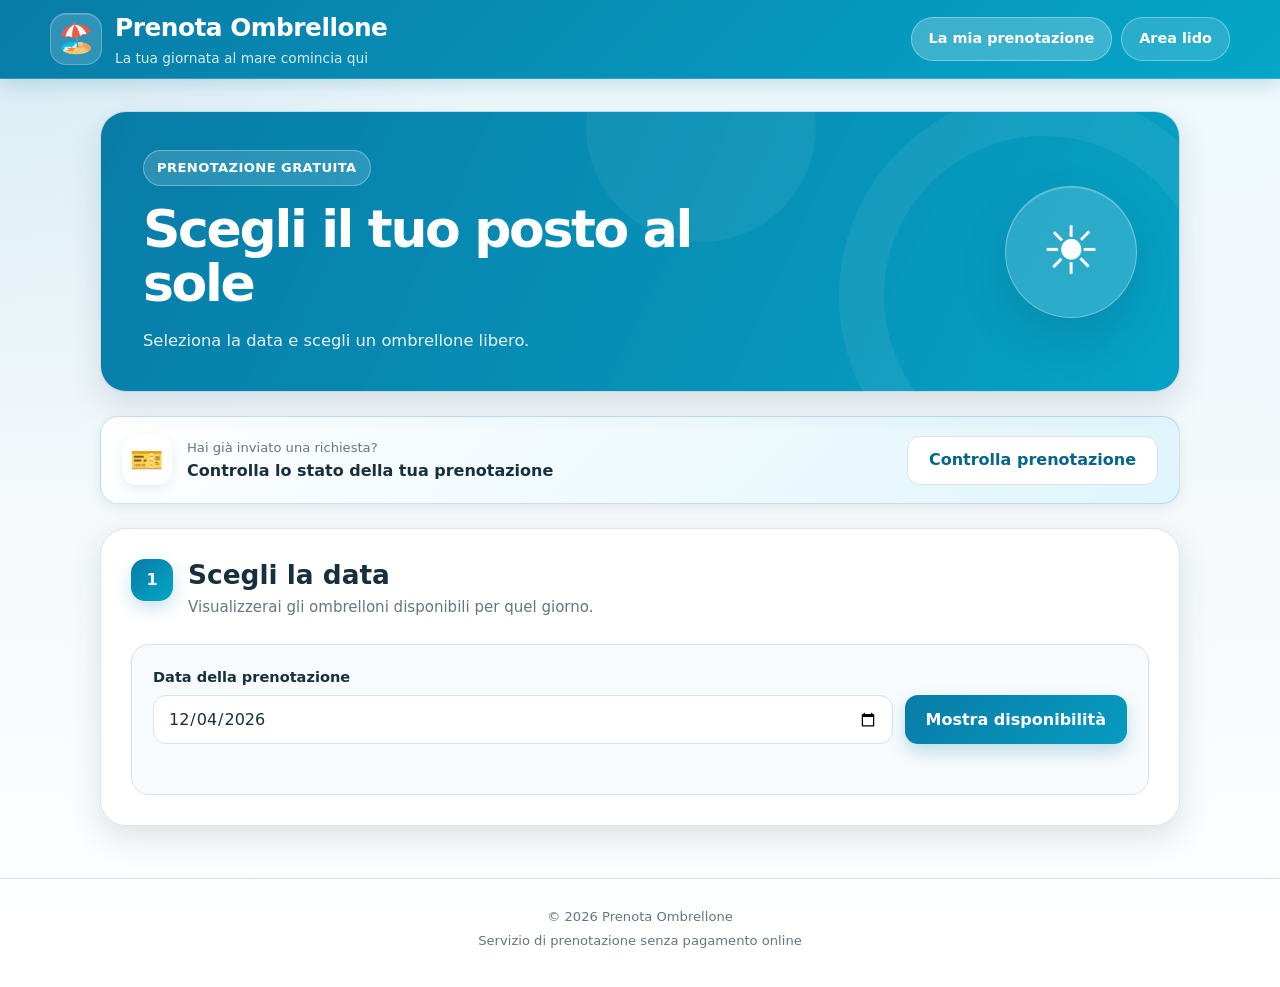
<file: index.html>
<!DOCTYPE html>
<html lang="it">
<head>
  <meta charset="UTF-8">
  <meta name="viewport" content="width=device-width, initial-scale=1, viewport-fit=cover">
  <meta name="description" content="Prenota il tuo ombrellone al lido in modo semplice e veloce.">
  <meta name="theme-color" content="#087ca7">
  <title>Prenota Ombrellone</title>
  <link rel="stylesheet" href="style.css">
  <link rel="manifest" href="manifest.json">
  <link rel="icon" href="icons/icon-192.png">
  <link rel="apple-touch-icon" href="icons/icon-192.png">
</head>
<body>
  <div id="loadingOverlay" class="loading-overlay hidden" aria-live="polite">
    <div class="loading-box">
      <div class="spinner"></div>
      <p id="loadingText">Caricamento...</p>
    </div>
  </div>

  <header class="main-header">
    <div class="header-content">
      <div class="logo-area">
        <div class="logo-icon" aria-hidden="true">🏖️</div>
        <div>
          <h1 id="brandName">Prenota Ombrellone</h1>
          <p id="brandSubtitle">La tua giornata al mare comincia qui</p>
        </div>
      </div>

      <div class="header-actions">
        <a href="mia-prenotazione.html" class="admin-link booking-link">
          <span class="desktop-label">La mia prenotazione</span>
          <span class="mobile-label">La mia</span>
        </a>
        <a href="admin.html" class="admin-link">
          <span class="desktop-label">Area lido</span>
          <span class="mobile-label">Lido</span>
        </a>
      </div>
    </div>
  </header>

  <main class="app-container">
    <section class="hero-card">
      <div class="hero-content">
        <span class="hero-label">Prenotazione gratuita</span>
        <h2>Scegli il tuo posto al sole</h2>
        <p id="heroMessage">
          Seleziona la data, scegli un ombrellone libero e invia la prenotazione.
        </p>
      </div>
      <div class="hero-image" aria-hidden="true">☀️</div>
    </section>

    <section id="publicInfoBox" class="public-info-box hidden">
      <span aria-hidden="true">ℹ️</span>
      <p id="publicInfoText"></p>
    </section>

    <section class="quick-access-card">
      <div class="quick-access-icon" aria-hidden="true">🎫</div>
      <div class="quick-access-content">
        <span>Hai già inviato una richiesta?</span>
        <strong>Controlla lo stato della tua prenotazione</strong>
      </div>
      <a href="mia-prenotazione.html" class="secondary-button">Controlla prenotazione</a>
    </section>

    <section class="content-card" aria-labelledby="titoloData">
      <div class="section-heading">
        <div class="step-number">1</div>
        <div>
          <h2 id="titoloData">Scegli la data</h2>
          <p>Visualizzerai gli ombrelloni disponibili per quel giorno.</p>
        </div>
      </div>

      <div class="date-selection">
        <label for="bookingDate">Data della prenotazione</label>
        <div class="date-row">
          <input type="date" id="bookingDate" name="bookingDate" required>
          <button type="button" id="loadAvailabilityBtn" class="primary-button">
            Mostra disponibilità
          </button>
        </div>
        <p id="dateRulesText" class="date-rules-text"></p>
        <p id="dateMessage" class="field-message" aria-live="polite"></p>
      </div>
    </section>

    <section id="umbrellaSection" class="content-card hidden" aria-labelledby="titoloOmbrelloni">
      <div class="section-heading">
        <div class="step-number">2</div>
        <div>
          <h2 id="titoloOmbrelloni">Scegli l’ombrellone</h2>
          <p>Tocca un ombrellone verde per selezionarlo.</p>
        </div>
      </div>

      <div class="legend" aria-label="Legenda stato ombrelloni">
        <div class="legend-item"><span class="legend-color available"></span><span>Libero</span></div>
        <div class="legend-item"><span class="legend-color selected"></span><span>Selezionato</span></div>
        <div class="legend-item"><span class="legend-color pending"></span><span>In attesa</span></div>
        <div class="legend-item"><span class="legend-color occupied"></span><span>Prenotato</span></div>
        <div class="legend-item"><span class="legend-color blocked"></span><span>Non disponibile</span></div>
      </div>

      <div class="sea-area"><span>🌊</span><strong>MARE</strong><span>🌊</span></div>
      <div id="umbrellaMap" class="umbrella-map" aria-live="polite"></div>

      <div id="emptyUmbrellaMessage" class="empty-message hidden">
        <div class="empty-icon">🏖️</div>
        <h3>Nessun ombrellone disponibile</h3>
        <p>Prova a selezionare un altro giorno.</p>
      </div>

      <p id="umbrellaMessage" class="field-message" aria-live="polite"></p>
    </section>

    <section id="selectionSummary" class="selection-summary hidden" aria-live="polite">
      <div>
        <span>Hai selezionato</span>
        <strong id="selectedUmbrellaText">Nessun ombrellone</strong>
      </div>
      <button type="button" id="changeUmbrellaBtn" class="secondary-button">Cambia</button>
    </section>

    <section id="bookingSection" class="content-card hidden" aria-labelledby="titoloPrenotazione">
      <div class="section-heading">
        <div class="step-number">3</div>
        <div>
          <h2 id="titoloPrenotazione">Inserisci i tuoi dati</h2>
          <p>I dati saranno usati solamente per gestire la prenotazione.</p>
        </div>
      </div>

      <form id="bookingForm" novalidate>
        <input type="hidden" id="selectedUmbrellaId">
        <input type="hidden" id="selectedUmbrellaNumber">

        <div class="form-grid">
          <div class="form-group">
            <label for="customerName">Nome e cognome <span>*</span></label>
            <input type="text" id="customerName" placeholder="Mario Rossi" autocomplete="name" maxlength="80" required>
            <small class="input-error" id="customerNameError"></small>
          </div>

          <div class="form-group">
            <label for="customerPhone">Numero di telefono <span>*</span></label>
            <input type="tel" id="customerPhone" placeholder="333 1234567" autocomplete="tel" inputmode="tel" maxlength="25" required>
            <small class="input-error" id="customerPhoneError"></small>
          </div>

          <div class="form-group">
            <label for="customerEmail">
              Email <span id="emailRequiredMark" class="hidden">*</span>
            </label>
            <input type="email" id="customerEmail" placeholder="nome@email.it" autocomplete="email" maxlength="120">
            <small class="input-help">Serve per ricevere conferme e aggiornamenti, se attivati dal lido.</small>
            <small class="input-error" id="customerEmailError"></small>
          </div>

          <div class="form-group">
            <label for="numberOfPeople">Numero di persone <span>*</span></label>
            <input type="number" id="numberOfPeople" min="1" max="6" value="2" required>
            <small class="input-error" id="numberOfPeopleError"></small>
          </div>

          <div class="form-group">
            <label for="arrivalTime">Orario indicativo di arrivo</label>
            <input type="time" id="arrivalTime">
          </div>

          <div class="form-group full-width">
            <label for="bookingNotes">Note</label>
            <textarea id="bookingNotes" rows="4" maxlength="300" placeholder="Inserisci eventuali richieste..."></textarea>
            <div class="character-counter"><span id="notesCounter">0</span>/300</div>
          </div>
        </div>

        <div class="booking-recap">
          <h3>Riepilogo</h3>
          <div class="recap-row"><span>Data</span><strong id="recapDate">—</strong></div>
          <div class="recap-row"><span>Ombrellone</span><strong id="recapUmbrella">—</strong></div>
          <div class="recap-row"><span>Pagamento online</span><strong>Non richiesto</strong></div>
        </div>

        <div class="privacy-box">
          <label class="checkbox-label">
            <input type="checkbox" id="privacyConsent" required>
            <span>Accetto che i miei dati vengano utilizzati esclusivamente per gestire questa prenotazione.</span>
          </label>
          <small class="input-error" id="privacyConsentError"></small>
        </div>

        <button type="submit" id="submitBookingBtn" class="primary-button submit-button">
          <span id="submitButtonText">Invia prenotazione</span>
        </button>

        <p id="bookingInformation" class="booking-information">
          La prenotazione non prevede alcun pagamento online.
        </p>
        <p id="bookingFormMessage" class="form-message" aria-live="polite"></p>
      </form>
    </section>
  </main>

  <div id="successModal" class="modal hidden" role="dialog" aria-modal="true" aria-labelledby="successModalTitle">
    <div class="modal-backdrop"></div>
    <div class="modal-content">
      <div class="success-icon">✓</div>
      <h2 id="successModalTitle">Prenotazione inviata</h2>
      <p id="successModalMessage">La tua richiesta è stata registrata correttamente.</p>

      <div class="success-details">
        <div><span>Codice prenotazione</span><strong id="successBookingId">—</strong></div>
        <div><span>Data</span><strong id="successBookingDate">—</strong></div>
        <div><span>Ombrellone</span><strong id="successUmbrella">—</strong></div>
        <div><span>Stato</span><strong id="successBookingStatus">In attesa</strong></div>
      </div>

      <p class="success-note">Conserva il codice della prenotazione e il numero di telefono inserito.</p>
      <div class="modal-actions">
        <a href="mia-prenotazione.html" class="secondary-button">Controlla lo stato</a>
        <button type="button" id="newBookingBtn" class="primary-button">Nuova prenotazione</button>
      </div>
    </div>
  </div>

  <div id="toast" class="toast hidden" role="status" aria-live="polite">
    <span id="toastIcon">ℹ️</span><span id="toastMessage"></span>
  </div>

  <footer class="main-footer">
    <p>© <span id="currentYear"></span> <span id="footerBrandName">Prenota Ombrellone</span></p>
    <p>Servizio di prenotazione senza pagamento online</p>
  </footer>

  <script src="app.js"></script>
  <script>
    document.getElementById("currentYear").textContent = new Date().getFullYear();
    if ("serviceWorker" in navigator) {
      window.addEventListener("load", function () {
        navigator.serviceWorker.register("sw.js").catch(console.warn);
      });
    }
  </script>
</body>
</html>
</file>
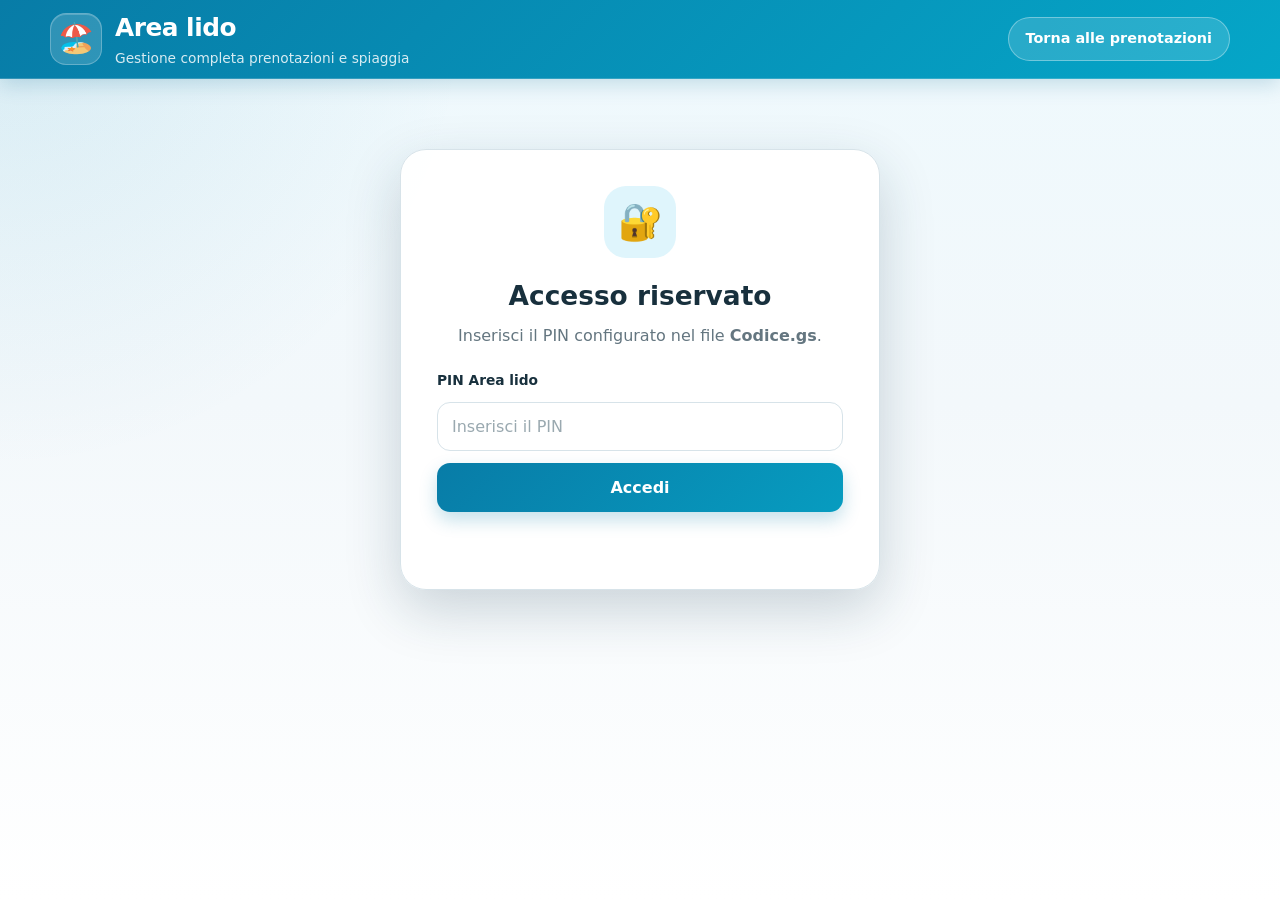
<file: admin.html>
<!DOCTYPE html>
<html lang="it">
<head>
  <meta charset="UTF-8">
  <meta name="viewport" content="width=device-width, initial-scale=1, viewport-fit=cover">
  <meta name="theme-color" content="#087ca7">
  <title>Area lido | Prenota Ombrellone</title>
  <link rel="stylesheet" href="style.css">
  <link rel="stylesheet" href="admin.css">
</head>
<body class="admin-page">
  <div id="loadingOverlay" class="loading-overlay hidden" aria-live="polite">
    <div class="loading-box"><div class="spinner"></div><p id="loadingText">Caricamento...</p></div>
  </div>

  <header class="main-header">
    <div class="header-content">
      <div class="logo-area">
        <div class="logo-icon">🏖️</div>
        <div><h1 id="adminBrandName">Area lido</h1><p>Gestione completa prenotazioni e spiaggia</p></div>
      </div>
      <a href="index.html" class="admin-link">Torna alle prenotazioni</a>
    </div>
  </header>

  <main class="admin-container">
    <section id="adminLoginSection" class="admin-login-card">
      <div class="admin-login-icon">🔐</div>
      <h2>Accesso riservato</h2>
      <p>Inserisci il PIN configurato nel file <strong>Codice.gs</strong>.</p>
      <form id="adminLoginForm" class="admin-login-form">
        <label for="adminPin">PIN Area lido</label>
        <input type="password" id="adminPin" inputmode="numeric" maxlength="12" placeholder="Inserisci il PIN" required>
        <button type="submit" class="primary-button">Accedi</button>
        <p id="loginMessage" class="form-message" aria-live="polite"></p>
      </form>
    </section>

    <section id="adminDashboard" class="hidden">
      <div class="admin-toolbar">
        <div class="admin-toolbar-group">
          <label for="adminDate">Data da gestire</label>
          <input type="date" id="adminDate">
        </div>
        <div class="admin-toolbar-group admin-search-group">
          <label for="adminSearch">Cerca prenotazione</label>
          <input type="search" id="adminSearch" placeholder="Nome, telefono, email, ombrellone...">
        </div>
        <button type="button" id="refreshAdminBtn" class="primary-button">Aggiorna</button>
        <button type="button" id="logoutAdminBtn" class="secondary-button">Esci</button>
      </div>

      <nav class="admin-tabs" aria-label="Sezioni Area lido">
        <button type="button" class="admin-tab active" data-tab="panoramica">
          📅 Panoramica
          <span id="pendingBadge" class="tab-badge hidden">0</span>
        </button>
        <button type="button" class="admin-tab" data-tab="prenotazioni">📋 Giorno selezionato</button>
        <button type="button" class="admin-tab" data-tab="ombrelloni">🏖️ Ombrelloni</button>
        <button type="button" class="admin-tab" data-tab="impostazioni">⚙️ Impostazioni</button>
      </nav>

      <section id="tab-panoramica" class="tab-panel active">
        <section class="admin-stats overview-stats">
          <article class="stat-card stat-total">
            <span>In arrivo</span>
            <strong id="overviewTotal">0</strong>
          </article>

          <article class="stat-card stat-pending">
            <span>Da confermare</span>
            <strong id="overviewPending">0</strong>
          </article>

          <article class="stat-card stat-confirmed">
            <span>Confermate</span>
            <strong id="overviewConfirmed">0</strong>
          </article>

          <article class="stat-card overview-days-stat">
            <span>Giornate occupate</span>
            <strong id="overviewDays">0</strong>
          </article>
        </section>

        <section class="admin-panel">
          <div class="admin-panel-heading">
            <div>
              <span class="admin-panel-kicker">Agenda futura</span>
              <h2>Prossime prenotazioni</h2>
              <p id="overviewPeriodText" class="overview-period-text"></p>
            </div>

            <button
              type="button"
              id="overviewRefreshBtn"
              class="secondary-button"
            >
              Aggiorna panoramica
            </button>
          </div>

          <div id="overviewList" class="overview-booking-list"></div>

          <div id="overviewEmptyState" class="admin-empty-state hidden">
            <div>📅</div>
            <h3>Nessuna prenotazione in arrivo</h3>
            <p>Nel periodo controllato non risultano prenotazioni attive.</p>
          </div>
        </section>
      </section>

      <section id="tab-prenotazioni" class="tab-panel">
        <section class="admin-stats">
          <article class="stat-card stat-total"><span>Totale</span><strong id="statTotal">0</strong></article>
          <article class="stat-card stat-pending"><span>In attesa</span><strong id="statPending">0</strong></article>
          <article class="stat-card stat-confirmed"><span>Confermate</span><strong id="statConfirmed">0</strong></article>
          <article class="stat-card stat-cancelled"><span>Annullate</span><strong id="statCancelled">0</strong></article>
        </section>

        <section class="admin-panel">
          <div class="admin-panel-heading">
            <div><span class="admin-panel-kicker">Prenotazioni</span><h2 id="bookingListTitle">Prenotazioni del giorno</h2></div>
            <span id="lastUpdateText" class="last-update"></span>
          </div>
          <div id="bookingList" class="booking-admin-list"></div>
          <div id="bookingEmptyState" class="admin-empty-state hidden">
            <div>📭</div><h3>Nessuna prenotazione</h3><p>Per questa data non risultano prenotazioni.</p>
          </div>
        </section>
      </section>

      <section id="tab-ombrelloni" class="tab-panel">
        <section class="admin-panel">
          <div class="admin-panel-heading">
            <div><span class="admin-panel-kicker">Spiaggia</span><h2>Gestione avanzata ombrelloni</h2></div>
            <button type="button" id="addUmbrellaBtn" class="primary-button">+ Aggiungi ombrellone</button>
          </div>
          <p class="admin-panel-help align-left">
            Puoi modificare, eliminare, bloccare globalmente o bloccare soltanto la data selezionata.
          </p>
          <div id="umbrellaAdminGrid" class="umbrella-admin-grid"></div>
        </section>
      </section>

      <section id="tab-impostazioni" class="tab-panel">
        <form id="settingsForm" class="admin-panel settings-panel">
          <div class="admin-panel-heading">
            <div><span class="admin-panel-kicker">Configurazione</span><h2>Impostazioni del lido</h2></div>
            <button type="submit" class="primary-button">Salva impostazioni</button>
          </div>

          <div class="settings-section">
            <h3>Identità e contatti</h3>
            <div class="settings-grid">
              <div class="form-group"><label for="settingNomeLido">Nome del lido</label><input id="settingNomeLido" maxlength="80"></div>
              <div class="form-group"><label for="settingSottotitolo">Sottotitolo</label><input id="settingSottotitolo" maxlength="120"></div>
              <div class="form-group"><label for="settingTelefonoLido">Telefono lido</label><input id="settingTelefonoLido" type="tel" maxlength="25"></div>
              <div class="form-group"><label for="settingWhatsappLido">WhatsApp lido</label><input id="settingWhatsappLido" type="tel" maxlength="25" placeholder="Es. 393331234567"></div>
              <div class="form-group full-width"><label for="settingEmailLido">Email del lido</label><input id="settingEmailLido" type="email" maxlength="120"></div>
            </div>
          </div>

          <div class="settings-section">
            <h3>Periodo e regole di prenotazione</h3>
            <div class="settings-grid">
              <div class="form-group"><label for="settingDataApertura">Data apertura</label><input id="settingDataApertura" type="date"></div>
              <div class="form-group"><label for="settingDataChiusura">Data chiusura</label><input id="settingDataChiusura" type="date"></div>
              <div class="form-group"><label for="settingAnticipoMinimo">Anticipo minimo (giorni)</label><input id="settingAnticipoMinimo" type="number" min="0" max="365"></div>
              <div class="form-group"><label for="settingAnticipoMassimo">Anticipo massimo (giorni)</label><input id="settingAnticipoMassimo" type="number" min="1" max="730"></div>
              <div class="form-group"><label for="settingMaxPersone">Persone massime per ombrellone</label><input id="settingMaxPersone" type="number" min="1" max="30"></div>
              <div class="form-group"><label for="settingGiorniPanoramica">Giorni mostrati nella panoramica</label><input id="settingGiorniPanoramica" type="number" min="1" max="365"></div>
              <div class="form-group full-width"><label for="settingDateChiuse">Date chiuse straordinarie</label><input id="settingDateChiuse" placeholder="2026-08-15, 2026-08-20"></div>
            </div>

            <fieldset class="closed-days-fieldset">
              <legend>Giorni settimanali di chiusura</legend>
              <div class="weekday-grid">
                <label><input type="checkbox" name="closedDay" value="1"> Lun</label>
                <label><input type="checkbox" name="closedDay" value="2"> Mar</label>
                <label><input type="checkbox" name="closedDay" value="3"> Mer</label>
                <label><input type="checkbox" name="closedDay" value="4"> Gio</label>
                <label><input type="checkbox" name="closedDay" value="5"> Ven</label>
                <label><input type="checkbox" name="closedDay" value="6"> Sab</label>
                <label><input type="checkbox" name="closedDay" value="0"> Dom</label>
              </div>
            </fieldset>
          </div>

          <div class="settings-section">
            <h3>Conferme e avvisi</h3>
            <div class="settings-switches">
              <label class="setting-switch"><input id="settingConfermaAutomatica" type="checkbox"><span><strong>Conferma automatica</strong><small>Le nuove prenotazioni risultano subito confermate.</small></span></label>
              <label class="setting-switch"><input id="settingAnnullamentoCliente" type="checkbox"><span><strong>Annullamento autonomo</strong><small>Il cliente può annullare dalla pagina “La mia prenotazione”.</small></span></label>
              <label class="setting-switch"><input id="settingEmailAdminNuova" type="checkbox"><span><strong>Email al lido</strong><small>Invia un avviso per ogni nuova prenotazione e annullamento cliente.</small></span></label>
              <label class="setting-switch"><input id="settingEmailClienteStato" type="checkbox"><span><strong>Email al cliente</strong><small>Invia conferme e cambi di stato quando il cliente inserisce l’email.</small></span></label>
              <label class="setting-switch"><input id="settingEmailClienteObbligatoria" type="checkbox"><span><strong>Email cliente obbligatoria</strong><small>Rende obbligatorio il campo email nella prenotazione.</small></span></label>
              <label class="setting-switch"><input id="settingWhatsappAdminNuova" type="checkbox"><span><strong>WhatsApp per nuova prenotazione</strong><small>Invia automaticamente un messaggio al numero WhatsApp del lido.</small></span></label>
              <label class="setting-switch"><input id="settingWhatsappAdminAnnullamento" type="checkbox"><span><strong>WhatsApp per annullamento</strong><small>Avvisa quando un cliente annulla autonomamente.</small></span></label>
            </div>

            <div id="whatsappCloudStatus" class="whatsapp-cloud-status">
              <div class="whatsapp-cloud-icon">💬</div>
              <div>
                <strong id="whatsappCloudTitle">WhatsApp automatico non configurato</strong>
                <p id="whatsappCloudDescription">
                  Configura la WhatsApp Business Cloud API nelle Proprietà script.
                </p>
              </div>
            </div>

            <div class="notification-test-actions">
              <button type="button" id="testEmailBtn" class="secondary-button">Invia email di prova</button>
              <button type="button" id="testWhatsappBtn" class="secondary-button">Invia WhatsApp di prova</button>
            </div>
          </div>

          <div class="settings-section">
            <h3>Messaggi pubblici</h3>
            <div class="settings-grid one-column">
              <div class="form-group"><label for="settingMessaggioHome">Testo principale della home</label><textarea id="settingMessaggioHome" rows="3" maxlength="500"></textarea></div>
              <div class="form-group"><label for="settingMessaggioInformativo">Messaggio informativo</label><textarea id="settingMessaggioInformativo" rows="3" maxlength="500"></textarea></div>
            </div>
          </div>
        </form>
      </section>
    </section>
  </main>

  <div id="umbrellaModal" class="admin-modal hidden" role="dialog" aria-modal="true">
    <div class="admin-modal-backdrop" data-close-modal="umbrellaModal"></div>
    <form id="umbrellaForm" class="admin-modal-content">
      <div class="admin-modal-heading"><h2 id="umbrellaModalTitle">Aggiungi ombrellone</h2><button type="button" class="modal-close" data-close-modal="umbrellaModal">×</button></div>
      <input type="hidden" id="umbrellaEditId">
      <div class="settings-grid">
        <div class="form-group"><label for="umbrellaNumber">Numero</label><input id="umbrellaNumber" required maxlength="30"></div>
        <div class="form-group"><label for="umbrellaRow">Fila</label><input id="umbrellaRow" maxlength="30"></div>
        <div class="form-group"><label for="umbrellaZone">Zona</label><input id="umbrellaZone" maxlength="80"></div>
        <div class="form-group"><label for="umbrellaStatus">Stato globale</label><select id="umbrellaStatus"><option value="attivo">Attivo</option><option value="bloccato">Bloccato</option></select></div>
      </div>
      <div class="admin-modal-actions"><button type="button" class="secondary-button" data-close-modal="umbrellaModal">Annulla</button><button type="submit" class="primary-button">Salva</button></div>
    </form>
  </div>

  <div id="moveModal" class="admin-modal hidden" role="dialog" aria-modal="true">
    <div class="admin-modal-backdrop" data-close-modal="moveModal"></div>
    <form id="moveForm" class="admin-modal-content">
      <div class="admin-modal-heading"><h2>Sposta prenotazione</h2><button type="button" class="modal-close" data-close-modal="moveModal">×</button></div>
      <input type="hidden" id="moveBookingId">
      <p id="moveBookingText" class="modal-description"></p>
      <div class="form-group"><label for="moveUmbrellaSelect">Nuovo ombrellone</label><select id="moveUmbrellaSelect" required></select></div>
      <div class="admin-modal-actions"><button type="button" class="secondary-button" data-close-modal="moveModal">Annulla</button><button type="submit" class="primary-button">Sposta</button></div>
    </form>
  </div>

  <div id="blockModal" class="admin-modal hidden" role="dialog" aria-modal="true">
    <div class="admin-modal-backdrop" data-close-modal="blockModal"></div>
    <form id="blockForm" class="admin-modal-content">
      <div class="admin-modal-heading"><h2>Blocca per la data selezionata</h2><button type="button" class="modal-close" data-close-modal="blockModal">×</button></div>
      <input type="hidden" id="blockUmbrellaId">
      <p id="blockUmbrellaText" class="modal-description"></p>
      <div class="form-group"><label for="blockReason">Motivo</label><input id="blockReason" maxlength="150" value="Non disponibile"></div>
      <div class="admin-modal-actions"><button type="button" class="secondary-button" data-close-modal="blockModal">Annulla</button><button type="submit" class="primary-button">Blocca</button></div>
    </form>
  </div>

  <div id="toast" class="toast hidden" role="status" aria-live="polite"><span id="toastIcon">ℹ️</span><span id="toastMessage"></span></div>
  <script src="admin.js"></script>
</body>
</html>
</file>
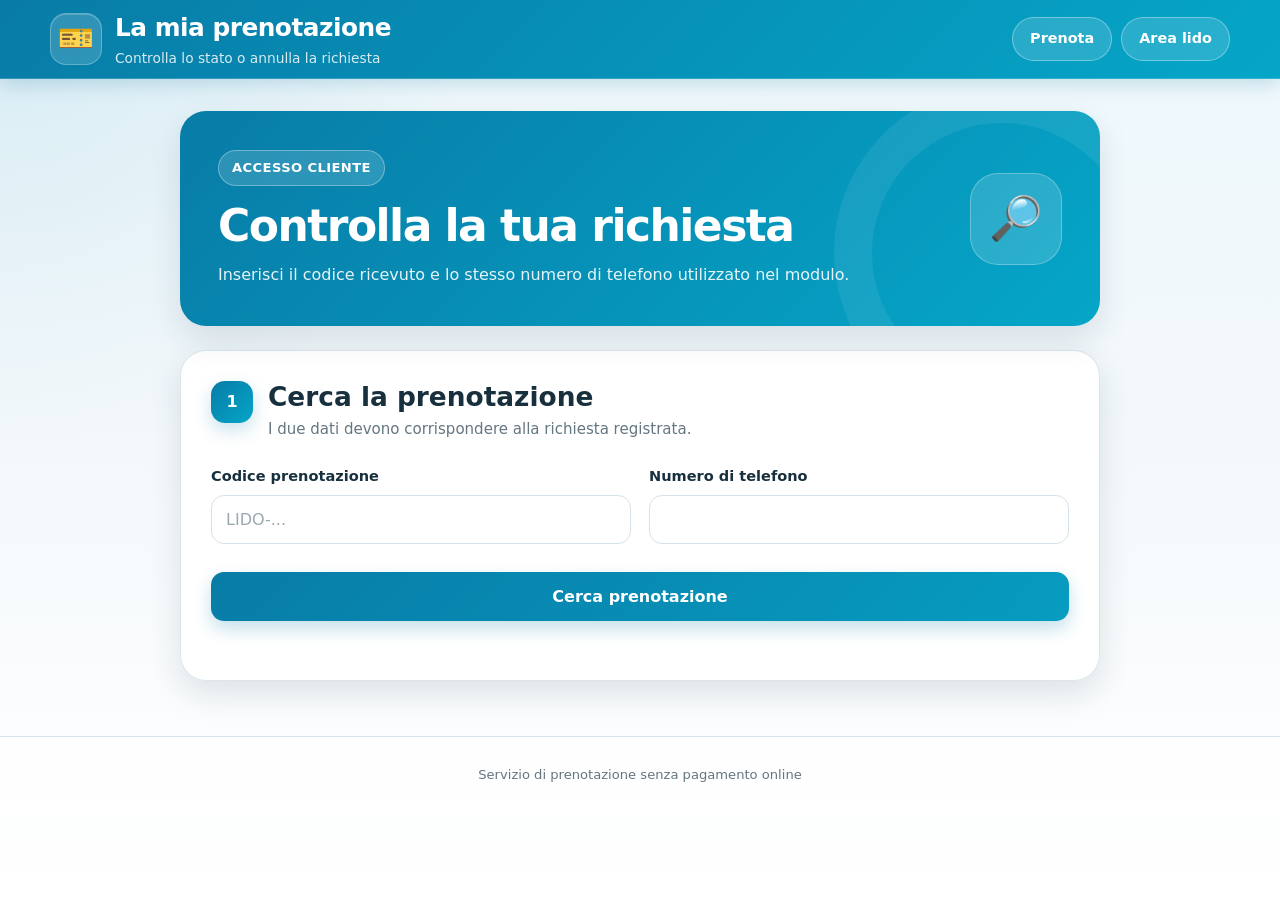
<file: mia-prenotazione.html>
<!DOCTYPE html>
<html lang="it">
<head>
  <meta charset="UTF-8">
  <meta name="viewport" content="width=device-width, initial-scale=1, viewport-fit=cover">
  <meta name="description" content="Controlla lo stato della prenotazione del tuo ombrellone.">
  <meta name="theme-color" content="#087ca7">
  <title>La mia prenotazione</title>
  <link rel="stylesheet" href="style.css">
  <link rel="stylesheet" href="mia-prenotazione.css">
  <link rel="manifest" href="manifest.json">
  <link rel="icon" href="icons/icon-192.png">
</head>
<body class="my-booking-page">
  <div id="loadingOverlay" class="loading-overlay hidden"><div class="loading-box"><div class="spinner"></div><p id="loadingText">Caricamento...</p></div></div>

  <header class="main-header">
    <div class="header-content">
      <div class="logo-area"><div class="logo-icon">🎫</div><div><h1 id="myBrandName">La mia prenotazione</h1><p id="myBrandSubtitle">Controlla lo stato o annulla la richiesta</p></div></div>
      <div class="header-actions"><a href="index.html" class="admin-link">Prenota</a><a href="admin.html" class="admin-link">Area lido</a></div>
    </div>
  </header>

  <main class="my-booking-container">
    <section class="my-booking-hero">
      <div><span class="hero-label">Accesso cliente</span><h2>Controlla la tua richiesta</h2><p>Inserisci il codice ricevuto e lo stesso numero di telefono utilizzato nel modulo.</p></div>
      <div class="my-booking-hero-icon">🔎</div>
    </section>

    <section class="content-card lookup-card">
      <div class="section-heading"><div class="step-number">1</div><div><h2>Cerca la prenotazione</h2><p>I due dati devono corrispondere alla richiesta registrata.</p></div></div>
      <form id="lookupForm" novalidate>
        <div class="lookup-grid">
          <div class="form-group"><label for="bookingCode">Codice prenotazione</label><input type="text" id="bookingCode" maxlength="100" placeholder="LIDO-..." required><small id="bookingCodeError" class="input-error"></small></div>
          <div class="form-group"><label for="bookingPhone">Numero di telefono</label><input type="tel" id="bookingPhone" inputmode="tel" maxlength="25" required><small id="bookingPhoneError" class="input-error"></small></div>
        </div>
        <button type="submit" class="primary-button lookup-button">Cerca prenotazione</button>
        <p id="lookupMessage" class="form-message"></p>
      </form>
    </section>

    <section id="bookingResult" class="content-card booking-result hidden">
      <div class="result-heading"><div><span class="result-kicker">Risultato</span><h2 id="resultCustomerName">Prenotazione</h2></div><span id="resultStatusBadge" class="customer-status-badge">In attesa</span></div>
      <div id="statusExplanation" class="status-explanation"></div>
      <div class="customer-booking-details">
        <div class="customer-detail"><span>Codice</span><strong id="resultCode">—</strong></div>
        <div class="customer-detail"><span>Data</span><strong id="resultDate">—</strong></div>
        <div class="customer-detail"><span>Ombrellone</span><strong id="resultUmbrella">—</strong></div>
        <div class="customer-detail"><span>Persone</span><strong id="resultPeople">—</strong></div>
        <div class="customer-detail full-width"><span>Note</span><strong id="resultNotes">Nessuna nota</strong></div>
        <div class="customer-detail full-width"><span>Richiesta inserita</span><strong id="resultCreatedAt">—</strong></div>
      </div>

      <div id="cancelArea" class="cancel-area hidden"><div><strong>Non puoi più venire?</strong><p>Puoi annullare la prenotazione e liberare l’ombrellone.</p></div><button type="button" id="cancelBookingBtn" class="danger-button">Annulla prenotazione</button></div>

      <div id="contactArea" class="customer-contact-box hidden"><div><strong>Hai bisogno di aiuto?</strong><p>Contatta direttamente il lido su WhatsApp.</p></div><a id="contactWhatsappBtn" class="whatsapp-contact-button" target="_blank" rel="noopener">Apri WhatsApp</a></div>

      <div class="result-footer-actions"><button type="button" id="searchAnotherBtn" class="secondary-button">Cerca un’altra prenotazione</button><a href="index.html" class="primary-button">Nuova prenotazione</a></div>
    </section>
  </main>

  <div id="toast" class="toast hidden"><span id="toastIcon">ℹ️</span><span id="toastMessage"></span></div>
  <footer class="main-footer"><p>Servizio di prenotazione senza pagamento online</p></footer>
  <script src="mia-prenotazione.js"></script>
</body>
</html>
</file>
<file: style.css>
/* =========================================================
   PRENOTA OMBRELLONE
   Foglio di stile principale
   Versione aggiornata: ombrelloni centrati per fila
   ========================================================= */

:root {
  --primary: #087ca7;
  --primary-dark: #05658a;
  --primary-light: #dff5fc;

  --secondary: #ffb703;
  --secondary-dark: #e6a500;

  --success: #2a9d5b;
  --success-light: #e6f7ed;

  --warning: #f4a261;
  --warning-light: #fff2e7;

  --danger: #dc3545;
  --danger-light: #fdebed;

  --blocked: #7d8590;
  --blocked-light: #eceff2;

  --selected: #6f42c1;
  --selected-light: #eee8fa;

  --background: #f3f8fb;
  --surface: #ffffff;
  --surface-soft: #f8fbfd;

  --text: #18303d;
  --text-light: #647680;
  --border: #d7e3e9;

  --shadow-small: 0 4px 12px rgba(20, 56, 73, 0.08);
  --shadow-medium: 0 12px 32px rgba(20, 56, 73, 0.13);
  --shadow-large: 0 20px 55px rgba(20, 56, 73, 0.2);

  --radius-small: 10px;
  --radius-medium: 18px;
  --radius-large: 26px;

  --transition: 0.25s ease;
}

/* =========================================================
   RESET
   ========================================================= */

* {
  box-sizing: border-box;
  margin: 0;
  padding: 0;
}

html {
  scroll-behavior: smooth;
}

body {
  min-height: 100vh;
  overflow-x: hidden;
  background:
    radial-gradient(
      circle at top left,
      rgba(8, 124, 167, 0.1),
      transparent 30%
    ),
    linear-gradient(180deg, #eef9fd 0%, var(--background) 45%, #ffffff 100%);
  color: var(--text);
  font-family:
    Inter,
    system-ui,
    -apple-system,
    BlinkMacSystemFont,
    "Segoe UI",
    sans-serif;
  line-height: 1.5;
}

button,
input,
textarea,
select {
  font: inherit;
}

button {
  border: 0;
}

button,
a,
input[type="date"],
input[type="time"],
input[type="checkbox"] {
  -webkit-tap-highlight-color: transparent;
}

a {
  color: inherit;
  text-decoration: none;
}

img {
  display: block;
  max-width: 100%;
}

.hidden {
  display: none !important;
}

/* =========================================================
   HEADER
   ========================================================= */

.main-header {
  position: sticky;
  top: 0;
  z-index: 100;
  border-bottom: 1px solid rgba(255, 255, 255, 0.18);
  background: linear-gradient(135deg, var(--primary), #05a6c8);
  color: #ffffff;
  box-shadow: 0 5px 20px rgba(5, 101, 138, 0.2);
}

.header-content {
  display: flex;
  align-items: center;
  justify-content: space-between;
  width: min(1180px, calc(100% - 32px));
  min-height: 78px;
  margin: 0 auto;
  gap: 20px;
}

.logo-area {
  display: flex;
  align-items: center;
  gap: 13px;
}

.logo-icon {
  display: grid;
  flex-shrink: 0;
  width: 52px;
  height: 52px;
  place-items: center;
  border: 1px solid rgba(255, 255, 255, 0.25);
  border-radius: 16px;
  background: rgba(255, 255, 255, 0.16);
  font-size: 29px;
  box-shadow: inset 0 1px rgba(255, 255, 255, 0.2);
}

.logo-area h1 {
  font-size: clamp(1.15rem, 2vw, 1.55rem);
  font-weight: 800;
  letter-spacing: -0.02em;
}

.logo-area p {
  margin-top: 2px;
  color: rgba(255, 255, 255, 0.84);
  font-size: 0.86rem;
}

.admin-link {
  display: inline-flex;
  align-items: center;
  justify-content: center;
  min-height: 42px;
  padding: 10px 17px;
  border: 1px solid rgba(255, 255, 255, 0.34);
  border-radius: 999px;
  background: rgba(255, 255, 255, 0.14);
  color: #ffffff;
  font-size: 0.9rem;
  font-weight: 750;
  transition:
    transform var(--transition),
    background var(--transition);
}

.admin-link:hover {
  background: rgba(255, 255, 255, 0.24);
  transform: translateY(-1px);
}

/* =========================================================
   CONTENITORE PRINCIPALE
   ========================================================= */

.app-container {
  width: min(1080px, calc(100% - 32px));
  margin: 32px auto 52px;
}

.content-card,
.hero-card {
  margin-bottom: 24px;
  border: 1px solid rgba(215, 227, 233, 0.9);
  border-radius: var(--radius-large);
  background: rgba(255, 255, 255, 0.95);
  box-shadow: var(--shadow-medium);
}

/* =========================================================
   HERO
   ========================================================= */

.hero-card {
  position: relative;
  display: grid;
  grid-template-columns: 1fr 170px;
  align-items: center;
  min-height: 250px;
  overflow: hidden;
  padding: 38px 42px;
  background:
    linear-gradient(
      115deg,
      rgba(8, 124, 167, 0.98),
      rgba(5, 166, 200, 0.9)
    ),
    var(--primary);
  color: #ffffff;
}

.hero-card::before {
  position: absolute;
  right: -70px;
  bottom: -110px;
  width: 320px;
  height: 320px;
  border: 45px solid rgba(255, 255, 255, 0.06);
  border-radius: 50%;
  content: "";
}

.hero-card::after {
  position: absolute;
  top: -100px;
  left: 45%;
  width: 230px;
  height: 230px;
  border-radius: 50%;
  background: rgba(255, 255, 255, 0.05);
  content: "";
}

.hero-content,
.hero-image {
  position: relative;
  z-index: 2;
}

.hero-label {
  display: inline-flex;
  margin-bottom: 16px;
  padding: 7px 13px;
  border: 1px solid rgba(255, 255, 255, 0.32);
  border-radius: 999px;
  background: rgba(255, 255, 255, 0.15);
  font-size: 0.82rem;
  font-weight: 800;
  letter-spacing: 0.03em;
  text-transform: uppercase;
}

.hero-content h2 {
  max-width: 650px;
  font-size: clamp(2rem, 5vw, 3.25rem);
  line-height: 1.05;
  letter-spacing: -0.045em;
}

.hero-content p {
  max-width: 650px;
  margin-top: 18px;
  color: rgba(255, 255, 255, 0.9);
  font-size: 1.02rem;
}

.hero-image {
  display: grid;
  width: 132px;
  height: 132px;
  place-items: center;
  justify-self: end;
  border: 1px solid rgba(255, 255, 255, 0.3);
  border-radius: 50%;
  background: rgba(255, 255, 255, 0.15);
  font-size: 67px;
  box-shadow:
    inset 0 1px rgba(255, 255, 255, 0.2),
    0 20px 45px rgba(4, 79, 108, 0.2);
}

/* =========================================================
   SCHEDE E TITOLI
   ========================================================= */

.content-card {
  padding: 30px;
}

.section-heading {
  display: flex;
  align-items: flex-start;
  margin-bottom: 25px;
  gap: 15px;
}

.step-number {
  display: grid;
  flex: 0 0 auto;
  width: 42px;
  height: 42px;
  place-items: center;
  border-radius: 14px;
  background: linear-gradient(135deg, var(--primary), #05a6c8);
  color: #ffffff;
  font-weight: 850;
  box-shadow: 0 7px 18px rgba(8, 124, 167, 0.22);
}

.section-heading h2 {
  font-size: clamp(1.32rem, 3vw, 1.65rem);
  line-height: 1.2;
}

.section-heading p {
  margin-top: 5px;
  color: var(--text-light);
  font-size: 0.94rem;
}

/* =========================================================
   DATA
   ========================================================= */

.date-selection {
  padding: 21px;
  border: 1px solid var(--border);
  border-radius: var(--radius-medium);
  background: var(--surface-soft);
}

.date-selection > label,
.form-group > label {
  display: block;
  margin-bottom: 8px;
  color: var(--text);
  font-size: 0.91rem;
  font-weight: 750;
}

.date-row {
  display: grid;
  grid-template-columns: minmax(180px, 1fr) auto;
  gap: 12px;
}

input,
textarea,
select {
  width: 100%;
  border: 1px solid var(--border);
  border-radius: 13px;
  background: #ffffff;
  color: var(--text);
  outline: none;
  transition:
    border-color var(--transition),
    box-shadow var(--transition),
    background var(--transition);
}

input {
  min-height: 49px;
  padding: 10px 14px;
}

textarea {
  min-height: 115px;
  padding: 13px 14px;
  resize: vertical;
}

input::placeholder,
textarea::placeholder {
  color: #9aa9b0;
}

input:focus,
textarea:focus,
select:focus {
  border-color: var(--primary);
  box-shadow: 0 0 0 4px rgba(8, 124, 167, 0.12);
}

input:disabled,
textarea:disabled,
select:disabled {
  cursor: not-allowed;
  background: #f1f4f6;
  color: #8b9aa2;
}

input.invalid,
textarea.invalid {
  border-color: var(--danger);
  background: var(--danger-light);
}

input.invalid:focus,
textarea.invalid:focus {
  box-shadow: 0 0 0 4px rgba(220, 53, 69, 0.11);
}

/* =========================================================
   PULSANTI
   ========================================================= */

.primary-button,
.secondary-button {
  display: inline-flex;
  align-items: center;
  justify-content: center;
  min-height: 49px;
  padding: 11px 21px;
  border-radius: 13px;
  cursor: pointer;
  font-weight: 800;
  transition:
    transform var(--transition),
    box-shadow var(--transition),
    background var(--transition),
    opacity var(--transition);
}

.primary-button {
  background: linear-gradient(135deg, var(--primary), #079cc0);
  color: #ffffff;
  box-shadow: 0 8px 18px rgba(8, 124, 167, 0.24);
}

.primary-button:hover {
  box-shadow: 0 12px 24px rgba(8, 124, 167, 0.3);
  transform: translateY(-2px);
}

.primary-button:active {
  transform: translateY(0);
}

.primary-button:disabled {
  cursor: not-allowed;
  opacity: 0.58;
  box-shadow: none;
  transform: none;
}

.secondary-button {
  border: 1px solid var(--border);
  background: #ffffff;
  color: var(--primary-dark);
}

.secondary-button:hover {
  border-color: var(--primary);
  background: var(--primary-light);
}

.submit-button {
  width: 100%;
  min-height: 54px;
  margin-top: 22px;
  font-size: 1rem;
}

/* =========================================================
   LEGENDA
   ========================================================= */

.legend {
  display: flex;
  flex-wrap: wrap;
  margin-bottom: 19px;
  padding: 14px;
  border: 1px solid var(--border);
  border-radius: 15px;
  background: var(--surface-soft);
  gap: 11px 18px;
}

.legend-item {
  display: inline-flex;
  align-items: center;
  gap: 7px;
  color: var(--text-light);
  font-size: 0.86rem;
  font-weight: 650;
}

.legend-color {
  width: 14px;
  height: 14px;
  border: 2px solid rgba(24, 48, 61, 0.08);
  border-radius: 50%;
}

.legend-color.available {
  background: var(--success);
}

.legend-color.selected {
  background: var(--selected);
}

.legend-color.pending {
  background: var(--warning);
}

.legend-color.occupied {
  background: var(--danger);
}

.legend-color.blocked {
  background: var(--blocked);
}

/* =========================================================
   AREA MARE
   ========================================================= */

.sea-area {
  display: flex;
  align-items: center;
  justify-content: center;
  min-height: 56px;
  margin-bottom: 22px;
  border-radius: 16px;
  background:
    repeating-radial-gradient(
      ellipse at center,
      rgba(255, 255, 255, 0.16) 0,
      rgba(255, 255, 255, 0.16) 4px,
      transparent 5px,
      transparent 14px
    ),
    linear-gradient(135deg, #28b6dc, #0783b5);
  color: #ffffff;
  font-size: 0.92rem;
  letter-spacing: 0.14em;
  gap: 12px;
  box-shadow: inset 0 -4px rgba(0, 0, 0, 0.05);
}

/* =========================================================
   MAPPA OMBRELLONI
   ========================================================= */

.umbrella-map {
  display: flex;
  flex-wrap: wrap;
  justify-content: center;
  align-items: stretch;
  padding: 22px;
  border: 1px solid #eadbb1;
  border-radius: 20px;
  background:
    radial-gradient(
      circle at 15% 20%,
      rgba(255, 255, 255, 0.22),
      transparent 18%
    ),
    radial-gradient(
      circle at 80% 75%,
      rgba(255, 255, 255, 0.18),
      transparent 18%
    ),
    linear-gradient(135deg, #f7e4ae, #efd18a);
  gap: 16px;
}

.umbrella-row-title,
.zone-title {
  flex: 0 0 100%;
  width: 100%;
  margin-top: 4px;
  padding: 8px 10px;
  border-bottom: 1px dashed rgba(84, 64, 20, 0.25);
  color: #665229;
  font-size: 0.87rem;
  font-weight: 850;
  letter-spacing: 0.04em;
  text-align: center;
  text-transform: uppercase;
}

.zone-title {
  margin-top: 10px;
  font-size: 0.95rem;
}

.umbrella {
  position: relative;
  display: flex;
  flex: 0 0 110px;
  flex-direction: column;
  align-items: center;
  justify-content: center;
  min-height: 105px;
  padding: 10px 7px;
  border: 2px solid transparent;
  border-radius: 18px;
  cursor: pointer;
  user-select: none;
  transition:
    transform var(--transition),
    box-shadow var(--transition),
    border-color var(--transition),
    background var(--transition);
}

.umbrella::before {
  display: grid;
  width: 49px;
  height: 49px;
  margin-bottom: 7px;
  place-items: center;
  border-radius: 50% 50% 40% 40%;
  color: #ffffff;
  content: "☂";
  font-size: 28px;
  line-height: 1;
  box-shadow: 0 7px 14px rgba(20, 56, 73, 0.16);
}

.umbrella::after {
  position: absolute;
  top: 56px;
  width: 3px;
  height: 17px;
  border-radius: 2px;
  background: rgba(70, 59, 41, 0.55);
  content: "";
}

.umbrella-number {
  margin-top: 7px;
  font-size: 0.9rem;
  font-weight: 850;
}

.umbrella-info {
  margin-top: 2px;
  color: currentColor;
  font-size: 0.72rem;
  opacity: 0.78;
}

.umbrella.available,
.umbrella.libero {
  background: rgba(255, 255, 255, 0.79);
  color: #22663e;
}

.umbrella.available::before,
.umbrella.libero::before {
  background: var(--success);
}

.umbrella.available:hover,
.umbrella.libero:hover {
  border-color: var(--success);
  box-shadow: 0 11px 22px rgba(42, 157, 91, 0.2);
  transform: translateY(-4px);
}

.umbrella.selected {
  border-color: var(--selected);
  background: var(--selected-light);
  color: #4c2790;
  box-shadow: 0 10px 25px rgba(111, 66, 193, 0.25);
  transform: translateY(-3px) scale(1.02);
}

.umbrella.selected::before {
  background: var(--selected);
}

.umbrella.pending,
.umbrella.in-attesa,
.umbrella.in_attesa {
  cursor: not-allowed;
  background: var(--warning-light);
  color: #985410;
}

.umbrella.pending::before,
.umbrella.in-attesa::before,
.umbrella.in_attesa::before {
  background: var(--warning);
}

.umbrella.occupied,
.umbrella.prenotato,
.umbrella.confermata {
  cursor: not-allowed;
  background: var(--danger-light);
  color: #9a2632;
}

.umbrella.occupied::before,
.umbrella.prenotato::before,
.umbrella.confermata::before {
  background: var(--danger);
}

.umbrella.blocked,
.umbrella.bloccato,
.umbrella.non-disponibile {
  cursor: not-allowed;
  background: var(--blocked-light);
  color: #59616a;
}

.umbrella.blocked::before,
.umbrella.bloccato::before,
.umbrella.non-disponibile::before {
  background: var(--blocked);
}

.umbrella[disabled],
.umbrella.disabled {
  pointer-events: none;
  opacity: 0.78;
}

/* =========================================================
   MESSAGGIO MAPPA VUOTA
   ========================================================= */

.empty-message {
  padding: 36px 20px;
  border: 1px dashed var(--border);
  border-radius: 18px;
  background: var(--surface-soft);
  text-align: center;
}

.empty-icon {
  margin-bottom: 12px;
  font-size: 47px;
}

.empty-message h3 {
  font-size: 1.18rem;
}

.empty-message p {
  max-width: 520px;
  margin: 8px auto 0;
  color: var(--text-light);
}

/* =========================================================
   RIEPILOGO SELEZIONE
   ========================================================= */

.selection-summary {
  display: flex;
  align-items: center;
  justify-content: space-between;
  margin-bottom: 24px;
  padding: 18px 21px;
  border: 1px solid rgba(111, 66, 193, 0.22);
  border-radius: var(--radius-medium);
  background: var(--selected-light);
  color: #422177;
  box-shadow: var(--shadow-small);
  gap: 18px;
}

.selection-summary span {
  display: block;
  margin-bottom: 3px;
  font-size: 0.78rem;
  font-weight: 700;
  opacity: 0.78;
  text-transform: uppercase;
}

.selection-summary strong {
  font-size: 1.08rem;
}

/* =========================================================
   MODULO
   ========================================================= */

.form-grid {
  display: grid;
  grid-template-columns: repeat(2, minmax(0, 1fr));
  gap: 19px;
}

.form-group {
  position: relative;
}

.form-group.full-width {
  grid-column: 1 / -1;
}

.input-error {
  display: block;
  min-height: 18px;
  margin-top: 5px;
  color: var(--danger);
  font-size: 0.78rem;
  font-weight: 650;
}

.character-counter {
  margin-top: 5px;
  color: var(--text-light);
  font-size: 0.77rem;
  text-align: right;
}

/* =========================================================
   RIEPILOGO PRENOTAZIONE
   ========================================================= */

.booking-recap {
  margin-top: 23px;
  overflow: hidden;
  border: 1px solid var(--border);
  border-radius: 17px;
  background: var(--surface-soft);
}

.booking-recap h3 {
  padding: 15px 18px;
  border-bottom: 1px solid var(--border);
  background: #eef7fa;
  font-size: 1rem;
}

.recap-row {
  display: flex;
  align-items: center;
  justify-content: space-between;
  min-height: 49px;
  padding: 11px 18px;
  border-bottom: 1px solid var(--border);
  gap: 20px;
}

.recap-row:last-child {
  border-bottom: 0;
}

.recap-row span {
  color: var(--text-light);
  font-size: 0.88rem;
}

.recap-row strong {
  text-align: right;
}

/* =========================================================
   PRIVACY
   ========================================================= */

.privacy-box {
  margin-top: 21px;
  padding: 16px;
  border: 1px solid var(--border);
  border-radius: 15px;
  background: var(--surface-soft);
}

.checkbox-label {
  display: flex;
  align-items: flex-start;
  cursor: pointer;
  gap: 11px;
}

.checkbox-label input[type="checkbox"] {
  flex: 0 0 auto;
  width: 20px;
  min-height: auto;
  height: 20px;
  margin-top: 2px;
  padding: 0;
  accent-color: var(--primary);
}

.checkbox-label span {
  color: var(--text-light);
  font-size: 0.88rem;
}

/* =========================================================
   MESSAGGI
   ========================================================= */

.field-message,
.form-message {
  min-height: 20px;
  margin-top: 9px;
  font-size: 0.85rem;
  font-weight: 650;
}

.field-message.success,
.form-message.success {
  color: var(--success);
}

.field-message.error,
.form-message.error {
  color: var(--danger);
}

.field-message.warning,
.form-message.warning {
  color: #a55f0f;
}

.booking-information {
  max-width: 720px;
  margin: 13px auto 0;
  color: var(--text-light);
  font-size: 0.82rem;
  text-align: center;
}

/* =========================================================
   LOADING
   ========================================================= */

.loading-overlay {
  position: fixed;
  inset: 0;
  z-index: 1000;
  display: grid;
  padding: 20px;
  place-items: center;
  background: rgba(13, 35, 46, 0.58);
  backdrop-filter: blur(5px);
}

.loading-box {
  width: min(270px, 100%);
  padding: 28px;
  border-radius: 21px;
  background: #ffffff;
  box-shadow: var(--shadow-large);
  text-align: center;
}

.loading-box p {
  margin-top: 15px;
  color: var(--text-light);
  font-weight: 650;
}

.spinner {
  width: 43px;
  height: 43px;
  margin: 0 auto;
  border: 4px solid #d9edf3;
  border-top-color: var(--primary);
  border-radius: 50%;
  animation: spin 0.8s linear infinite;
}

@keyframes spin {
  to {
    transform: rotate(360deg);
  }
}

/* =========================================================
   MODALE CONFERMA
   ========================================================= */

.modal {
  position: fixed;
  inset: 0;
  z-index: 900;
  display: grid;
  overflow-y: auto;
  padding: 24px;
  place-items: center;
}

.modal-backdrop {
  position: fixed;
  inset: 0;
  background: rgba(10, 31, 41, 0.68);
  backdrop-filter: blur(5px);
}

.modal-content {
  position: relative;
  z-index: 2;
  width: min(490px, 100%);
  padding: 31px;
  border-radius: 26px;
  background: #ffffff;
  box-shadow: var(--shadow-large);
  text-align: center;
  animation: modalEnter 0.28s ease;
}

@keyframes modalEnter {
  from {
    opacity: 0;
    transform: translateY(18px) scale(0.97);
  }

  to {
    opacity: 1;
    transform: translateY(0) scale(1);
  }
}

.success-icon {
  display: grid;
  width: 70px;
  height: 70px;
  margin: 0 auto 17px;
  place-items: center;
  border-radius: 50%;
  background: var(--success-light);
  color: var(--success);
  font-size: 37px;
  font-weight: 900;
}

.modal-content h2 {
  font-size: 1.62rem;
}

.modal-content > p {
  margin-top: 8px;
  color: var(--text-light);
}

.success-details {
  margin: 22px 0;
  overflow: hidden;
  border: 1px solid var(--border);
  border-radius: 16px;
  background: var(--surface-soft);
  text-align: left;
}

.success-details > div {
  display: flex;
  align-items: center;
  justify-content: space-between;
  min-height: 48px;
  padding: 11px 15px;
  border-bottom: 1px solid var(--border);
  gap: 18px;
}

.success-details > div:last-child {
  border-bottom: 0;
}

.success-details span {
  color: var(--text-light);
  font-size: 0.84rem;
}

.success-details strong {
  text-align: right;
}

.success-note {
  margin-bottom: 20px;
  padding: 13px;
  border-radius: 13px;
  background: var(--primary-light);
  color: var(--primary-dark) !important;
  font-size: 0.83rem;
}

/* =========================================================
   TOAST
   ========================================================= */

.toast {
  position: fixed;
  right: 22px;
  bottom: 22px;
  z-index: 1100;
  display: flex;
  align-items: center;
  width: min(390px, calc(100% - 44px));
  min-height: 58px;
  padding: 14px 17px;
  border: 1px solid var(--border);
  border-left: 5px solid var(--primary);
  border-radius: 15px;
  background: #ffffff;
  box-shadow: var(--shadow-large);
  gap: 10px;
  animation: toastEnter 0.25s ease;
}

.toast.success {
  border-left-color: var(--success);
}

.toast.error {
  border-left-color: var(--danger);
}

.toast.warning {
  border-left-color: var(--warning);
}

@keyframes toastEnter {
  from {
    opacity: 0;
    transform: translateY(15px);
  }

  to {
    opacity: 1;
    transform: translateY(0);
  }
}

/* =========================================================
   FOOTER
   ========================================================= */

.main-footer {
  padding: 28px 20px 36px;
  border-top: 1px solid var(--border);
  background: rgba(255, 255, 255, 0.75);
  color: var(--text-light);
  font-size: 0.82rem;
  text-align: center;
}

.main-footer p + p {
  margin-top: 4px;
}

.noscript-message {
  position: fixed;
  right: 20px;
  bottom: 20px;
  left: 20px;
  z-index: 2000;
  padding: 15px;
  border-radius: 14px;
  background: var(--danger);
  color: #ffffff;
  font-weight: 700;
  text-align: center;
}

/* =========================================================
   ACCESSIBILITÀ
   ========================================================= */

:focus-visible {
  outline: 3px solid rgba(255, 183, 3, 0.72);
  outline-offset: 3px;
}

@media (prefers-reduced-motion: reduce) {
  *,
  *::before,
  *::after {
    scroll-behavior: auto !important;
    animation-duration: 0.01ms !important;
    animation-iteration-count: 1 !important;
    transition-duration: 0.01ms !important;
  }
}

/* =========================================================
   TABLET
   ========================================================= */

@media (max-width: 800px) {
  .header-content {
    min-height: 70px;
  }

  .hero-card {
    grid-template-columns: 1fr 110px;
    min-height: 225px;
    padding: 31px;
  }

  .hero-image {
    width: 100px;
    height: 100px;
    font-size: 49px;
  }

  .content-card {
    padding: 25px;
  }

  .umbrella {
    flex-basis: 100px;
  }
}

/* =========================================================
   SMARTPHONE
   ========================================================= */

@media (max-width: 620px) {
  .header-content {
    width: min(100% - 22px, 1080px);
    gap: 10px;
  }

  .logo-icon {
    width: 43px;
    height: 43px;
    border-radius: 13px;
    font-size: 24px;
  }

  .logo-area p {
    display: none;
  }

  .admin-link {
    min-height: 38px;
    padding: 8px 12px;
    font-size: 0.78rem;
  }

  .app-container {
    width: min(100% - 20px, 1080px);
    margin-top: 18px;
    margin-bottom: 36px;
  }

  .hero-card {
    display: block;
    min-height: auto;
    padding: 27px 23px;
  }

  .hero-content h2 {
    font-size: 2rem;
  }

  .hero-content p {
    font-size: 0.92rem;
  }

  .hero-image {
    position: absolute;
    right: -21px;
    bottom: -28px;
    width: 105px;
    height: 105px;
    opacity: 0.35;
  }

  .content-card {
    padding: 21px 17px;
    border-radius: 21px;
  }

  .section-heading {
    margin-bottom: 20px;
  }

  .step-number {
    width: 38px;
    height: 38px;
    border-radius: 12px;
  }

  .date-selection {
    padding: 15px;
  }

  .date-row {
    grid-template-columns: 1fr;
  }

  .date-row .primary-button {
    width: 100%;
  }

  .legend {
    gap: 9px 14px;
  }

  .umbrella-map {
    padding: 13px;
    gap: 10px;
  }

  .umbrella {
    flex: 0 0 92px;
    min-height: 95px;
    padding: 8px 4px;
    border-radius: 14px;
  }

  .umbrella::before {
    width: 43px;
    height: 43px;
    font-size: 24px;
  }

  .umbrella::after {
    top: 50px;
    height: 15px;
  }

  .umbrella-number {
    font-size: 0.79rem;
  }

  .umbrella-info {
    font-size: 0.65rem;
  }

  .selection-summary {
    align-items: flex-start;
    padding: 15px;
  }

  .form-grid {
    grid-template-columns: 1fr;
    gap: 14px;
  }

  .form-group.full-width {
    grid-column: auto;
  }

  .recap-row {
    align-items: flex-start;
  }

  .modal {
    padding: 14px;
  }

  .modal-content {
    padding: 25px 18px;
    border-radius: 22px;
  }

  .toast {
    right: 10px;
    bottom: 10px;
    width: calc(100% - 20px);
  }
}

/* =========================================================
   TELEFONI PICCOLI
   ========================================================= */

@media (max-width: 390px) {
  .logo-area h1 {
    max-width: 150px;
    font-size: 1rem;
  }

  .admin-link {
    padding: 7px 9px;
  }

  .hero-content h2 {
    font-size: 1.72rem;
  }

  .umbrella {
    flex-basis: 86px;
  }

  .selection-summary {
    flex-direction: column;
  }

  .selection-summary .secondary-button {
    width: 100%;
  }

  .success-details > div {
    align-items: flex-start;
    flex-direction: column;
    gap: 3px;
  }

  .success-details strong {
    text-align: left;
  }
}

/* =========================================================
   STAMPA
   ========================================================= */

@media print {
  .main-header,
  .hero-card,
  .primary-button,
  .secondary-button,
  .toast,
  .loading-overlay,
  .main-footer {
    display: none !important;
  }

  body {
    background: #ffffff;
  }

  .app-container {
    width: 100%;
    margin: 0;
  }

  .content-card {
    border: 1px solid #cccccc;
    box-shadow: none;
  }
}


/* =========================================================
   ACCESSI RAPIDI E NAVIGAZIONE AGGIUNTIVA
   ========================================================= */

.header-actions {
  display: flex;
  align-items: center;
  justify-content: flex-end;
  gap: 9px;
}

.mobile-label {
  display: none;
}

.booking-link {
  background: rgba(255, 255, 255, 0.22);
}

.quick-access-card {
  display: flex;
  align-items: center;
  margin-bottom: 24px;
  padding: 18px 21px;
  border: 1px solid rgba(8, 124, 167, 0.2);
  border-radius: var(--radius-medium);
  background: linear-gradient(135deg, #ffffff, var(--primary-light));
  box-shadow: var(--shadow-small);
  gap: 15px;
}

.quick-access-icon {
  display: grid;
  flex: 0 0 auto;
  width: 50px;
  height: 50px;
  place-items: center;
  border-radius: 15px;
  background: #ffffff;
  font-size: 27px;
  box-shadow: var(--shadow-small);
}

.quick-access-content {
  min-width: 0;
  flex: 1;
}

.quick-access-content span {
  display: block;
  color: var(--text-light);
  font-size: 0.82rem;
}

.quick-access-content strong {
  display: block;
  margin-top: 2px;
  font-size: 1rem;
}

.modal-actions {
  display: grid;
  grid-template-columns: 1fr 1fr;
  gap: 11px;
}

.modal-actions .primary-button,
.modal-actions .secondary-button {
  width: 100%;
}

@media (max-width: 760px) {
  .header-actions {
    gap: 6px;
  }

  .header-actions .admin-link {
    padding: 8px 10px;
    font-size: 0.76rem;
  }

  .quick-access-card {
    align-items: flex-start;
    flex-wrap: wrap;
  }

  .quick-access-card .secondary-button {
    width: 100%;
  }
}

@media (max-width: 520px) {
  .desktop-label {
    display: none;
  }

  .mobile-label {
    display: inline;
  }

  .header-actions .admin-link {
    min-width: auto;
    padding: 7px 9px;
  }

  .modal-actions {
    grid-template-columns: 1fr;
  }
}

/* =========================================================
   V1.2 - BRANDING, REGOLE E CAMPO EMAIL
   ========================================================= */

.header-actions {
  display: flex;
  align-items: center;
  justify-content: flex-end;
  gap: 9px;
}

.mobile-label { display: none; }
.booking-link { background: rgba(255, 255, 255, 0.22); }

.quick-access-card {
  display: flex;
  align-items: center;
  margin-bottom: 24px;
  padding: 18px 21px;
  border: 1px solid rgba(8, 124, 167, 0.2);
  border-radius: var(--radius-medium);
  background: linear-gradient(135deg, #ffffff, var(--primary-light));
  box-shadow: var(--shadow-small);
  gap: 15px;
}

.quick-access-icon {
  display: grid;
  flex: 0 0 auto;
  width: 50px;
  height: 50px;
  place-items: center;
  border-radius: 15px;
  background: #ffffff;
  font-size: 27px;
  box-shadow: var(--shadow-small);
}

.quick-access-content { min-width: 0; flex: 1; }
.quick-access-content span { display: block; color: var(--text-light); font-size: 0.82rem; }
.quick-access-content strong { display: block; margin-top: 2px; font-size: 1rem; }

.public-info-box {
  display: flex;
  align-items: flex-start;
  margin-bottom: 24px;
  padding: 15px 18px;
  border: 1px solid rgba(8, 124, 167, 0.2);
  border-radius: 15px;
  background: var(--primary-light);
  color: var(--primary-dark);
  gap: 10px;
  box-shadow: var(--shadow-small);
}

.public-info-box p { font-size: 0.9rem; }
.date-rules-text { margin-top: 9px; color: var(--text-light); font-size: 0.79rem; }
.input-help { display: block; margin-top: 5px; color: var(--text-light); font-size: 0.74rem; }
.modal-actions { display: grid; grid-template-columns: 1fr 1fr; gap: 11px; }
.modal-actions .primary-button,
.modal-actions .secondary-button { width: 100%; }

@media (max-width: 760px) {
  .header-actions { gap: 6px; }
  .header-actions .admin-link { padding: 8px 10px; font-size: 0.76rem; }
  .quick-access-card { align-items: flex-start; flex-wrap: wrap; }
  .quick-access-card .secondary-button { width: 100%; }
}

@media (max-width: 520px) {
  .desktop-label { display: none; }
  .mobile-label { display: inline; }
  .header-actions .admin-link { min-width: auto; padding: 7px 9px; }
  .modal-actions { grid-template-columns: 1fr; }
}
</file>
<file: admin.css>
/* =========================================================
   AREA LIDO
   ========================================================= */

.admin-page {
  min-height: 100vh;
}

.admin-container {
  width: min(1180px, calc(100% - 32px));
  margin: 34px auto 60px;
}

.admin-login-card {
  width: min(480px, 100%);
  margin: 70px auto;
  padding: 36px;
  border: 1px solid var(--border);
  border-radius: var(--radius-large);
  background: rgba(255, 255, 255, 0.97);
  box-shadow: var(--shadow-large);
  text-align: center;
}

.admin-login-icon {
  display: grid;
  width: 72px;
  height: 72px;
  margin: 0 auto 18px;
  place-items: center;
  border-radius: 22px;
  background: var(--primary-light);
  font-size: 36px;
}

.admin-login-card h2 {
  font-size: 1.65rem;
}

.admin-login-card > p {
  margin: 8px auto 22px;
  color: var(--text-light);
}

.admin-login-form {
  display: grid;
  gap: 12px;
  text-align: left;
}

.admin-login-form label,
.admin-toolbar-group label {
  color: var(--text);
  font-size: 0.86rem;
  font-weight: 800;
}

.admin-login-form .primary-button {
  width: 100%;
}

.admin-toolbar {
  display: grid;
  grid-template-columns: minmax(180px, 230px) minmax(240px, 1fr) auto auto;
  align-items: end;
  margin-bottom: 22px;
  padding: 20px;
  border: 1px solid var(--border);
  border-radius: var(--radius-medium);
  background: #ffffff;
  box-shadow: var(--shadow-small);
  gap: 13px;
}

.admin-toolbar-group {
  display: grid;
  gap: 7px;
}

.admin-toolbar .primary-button,
.admin-toolbar .secondary-button {
  white-space: nowrap;
}

.admin-stats {
  display: grid;
  grid-template-columns: repeat(4, minmax(0, 1fr));
  margin-bottom: 22px;
  gap: 15px;
}

.stat-card {
  position: relative;
  overflow: hidden;
  min-height: 112px;
  padding: 20px;
  border: 1px solid var(--border);
  border-radius: var(--radius-medium);
  background: #ffffff;
  box-shadow: var(--shadow-small);
}

.stat-card::after {
  position: absolute;
  right: -18px;
  bottom: -28px;
  width: 90px;
  height: 90px;
  border-radius: 50%;
  background: currentColor;
  content: "";
  opacity: 0.08;
}

.stat-card span {
  display: block;
  margin-bottom: 6px;
  color: var(--text-light);
  font-size: 0.84rem;
  font-weight: 750;
}

.stat-card strong {
  font-size: 2rem;
  line-height: 1;
}

.stat-total {
  color: var(--primary);
}

.stat-pending {
  color: #d57b22;
}

.stat-confirmed {
  color: var(--success);
}

.stat-cancelled {
  color: var(--danger);
}

.admin-panel {
  margin-bottom: 24px;
  padding: 27px;
  border: 1px solid var(--border);
  border-radius: var(--radius-large);
  background: rgba(255, 255, 255, 0.97);
  box-shadow: var(--shadow-medium);
}

.admin-panel-heading {
  display: flex;
  align-items: flex-start;
  justify-content: space-between;
  margin-bottom: 21px;
  gap: 18px;
}

.admin-panel-kicker {
  display: block;
  margin-bottom: 3px;
  color: var(--primary);
  font-size: 0.76rem;
  font-weight: 850;
  letter-spacing: 0.08em;
  text-transform: uppercase;
}

.admin-panel-heading h2 {
  font-size: 1.45rem;
}

.last-update,
.admin-panel-help {
  color: var(--text-light);
  font-size: 0.8rem;
  text-align: right;
}

.booking-admin-list {
  display: grid;
  gap: 14px;
}

.booking-admin-card {
  display: grid;
  grid-template-columns: 110px minmax(220px, 1.2fr) minmax(180px, 0.8fr) auto;
  align-items: center;
  padding: 18px;
  border: 1px solid var(--border);
  border-left: 6px solid var(--warning);
  border-radius: 17px;
  background: var(--surface-soft);
  gap: 18px;
}

.booking-admin-card.status-confermata {
  border-left-color: var(--success);
}

.booking-admin-card.status-annullata {
  border-left-color: var(--danger);
  opacity: 0.72;
}

.booking-umbrella-number {
  display: grid;
  min-height: 78px;
  place-items: center;
  border-radius: 15px;
  background: linear-gradient(135deg, var(--primary), #05a6c8);
  color: #ffffff;
  text-align: center;
}

.booking-umbrella-number span {
  display: block;
  font-size: 0.7rem;
  font-weight: 750;
  opacity: 0.84;
  text-transform: uppercase;
}

.booking-umbrella-number strong {
  display: block;
  margin-top: -5px;
  font-size: 1.65rem;
}

.booking-customer h3 {
  font-size: 1.04rem;
}

.booking-customer p,
.booking-details p {
  margin-top: 5px;
  color: var(--text-light);
  font-size: 0.84rem;
}

.booking-customer a {
  color: var(--primary-dark);
  font-weight: 750;
}

.booking-note {
  margin-top: 8px !important;
  padding: 8px 10px;
  border-radius: 10px;
  background: #ffffff;
}

.booking-status-badge {
  display: inline-flex;
  margin-bottom: 8px;
  padding: 6px 10px;
  border-radius: 999px;
  background: var(--warning-light);
  color: #9a5615;
  font-size: 0.76rem;
  font-weight: 850;
}

.booking-status-badge.confermata {
  background: var(--success-light);
  color: #1f7542;
}

.booking-status-badge.annullata {
  background: var(--danger-light);
  color: #9a2632;
}

.booking-actions {
  display: grid;
  min-width: 150px;
  gap: 8px;
}

.admin-action-button {
  min-height: 38px;
  padding: 8px 12px;
  border: 1px solid var(--border);
  border-radius: 11px;
  background: #ffffff;
  cursor: pointer;
  font-size: 0.78rem;
  font-weight: 800;
  transition:
    transform var(--transition),
    background var(--transition),
    border-color var(--transition);
}

.admin-action-button:hover {
  transform: translateY(-1px);
}

.admin-action-button.confirm {
  border-color: rgba(42, 157, 91, 0.35);
  color: var(--success);
}

.admin-action-button.confirm:hover {
  background: var(--success-light);
}

.admin-action-button.waiting {
  border-color: rgba(244, 162, 97, 0.45);
  color: #a55f0f;
}

.admin-action-button.waiting:hover {
  background: var(--warning-light);
}

.admin-action-button.cancel {
  border-color: rgba(220, 53, 69, 0.28);
  color: var(--danger);
}

.admin-action-button.cancel:hover {
  background: var(--danger-light);
}

.admin-action-button:disabled {
  cursor: not-allowed;
  opacity: 0.45;
  transform: none;
}

.admin-empty-state {
  padding: 45px 20px;
  border: 1px dashed var(--border);
  border-radius: 17px;
  background: var(--surface-soft);
  text-align: center;
}

.admin-empty-state > div {
  margin-bottom: 10px;
  font-size: 42px;
}

.admin-empty-state p {
  margin-top: 5px;
  color: var(--text-light);
}

.umbrella-admin-grid {
  display: grid;
  grid-template-columns: repeat(auto-fit, minmax(190px, 1fr));
  gap: 13px;
}

.umbrella-admin-card {
  display: flex;
  align-items: center;
  justify-content: space-between;
  min-height: 92px;
  padding: 15px;
  border: 1px solid var(--border);
  border-radius: 15px;
  background: var(--surface-soft);
  gap: 14px;
}

.umbrella-admin-card.blocked {
  background: var(--blocked-light);
  opacity: 0.84;
}

.umbrella-admin-info {
  display: flex;
  align-items: center;
  gap: 11px;
}

.umbrella-admin-icon {
  display: grid;
  flex: 0 0 auto;
  width: 44px;
  height: 44px;
  place-items: center;
  border-radius: 14px;
  background: var(--success);
  color: #ffffff;
  font-size: 23px;
}

.umbrella-admin-card.blocked .umbrella-admin-icon {
  background: var(--blocked);
}

.umbrella-admin-info strong {
  display: block;
}

.umbrella-admin-info span {
  display: block;
  margin-top: 2px;
  color: var(--text-light);
  font-size: 0.74rem;
}

.umbrella-toggle-button {
  min-width: 78px;
  min-height: 36px;
  padding: 7px 10px;
  border-radius: 10px;
  background: var(--danger-light);
  color: var(--danger);
  cursor: pointer;
  font-size: 0.74rem;
  font-weight: 850;
}

.umbrella-admin-card.blocked .umbrella-toggle-button {
  background: var(--success-light);
  color: var(--success);
}

@media (max-width: 900px) {
  .admin-toolbar {
    grid-template-columns: repeat(2, minmax(0, 1fr));
  }

  .admin-stats {
    grid-template-columns: repeat(2, minmax(0, 1fr));
  }

  .booking-admin-card {
    grid-template-columns: 90px 1fr auto;
  }

  .booking-details {
    grid-column: 2 / 3;
  }

  .booking-actions {
    grid-column: 3;
    grid-row: 1 / 3;
  }
}

@media (max-width: 620px) {
  .admin-container {
    width: min(100% - 20px, 1180px);
    margin-top: 18px;
  }

  .admin-login-card {
    margin: 30px auto;
    padding: 27px 20px;
  }

  .admin-toolbar {
    grid-template-columns: 1fr;
    padding: 16px;
  }

  .admin-toolbar .primary-button,
  .admin-toolbar .secondary-button {
    width: 100%;
  }

  .admin-stats {
    grid-template-columns: repeat(2, minmax(0, 1fr));
    gap: 10px;
  }

  .stat-card {
    min-height: 96px;
    padding: 16px;
  }

  .admin-panel {
    padding: 20px 15px;
    border-radius: 21px;
  }

  .admin-panel-heading {
    flex-direction: column;
  }

  .last-update,
  .admin-panel-help {
    text-align: left;
  }

  .booking-admin-card {
    grid-template-columns: 78px minmax(0, 1fr);
    align-items: start;
    padding: 14px;
    gap: 13px;
  }

  .booking-umbrella-number {
    min-height: 70px;
  }

  .booking-details,
  .booking-actions {
    grid-column: 1 / -1;
    grid-row: auto;
  }

  .booking-actions {
    grid-template-columns: repeat(3, minmax(0, 1fr));
    min-width: 0;
  }

  .admin-action-button {
    padding: 7px 5px;
    font-size: 0.7rem;
  }

  .umbrella-admin-grid {
    grid-template-columns: 1fr;
  }
}

@media (max-width: 390px) {
  .admin-stats {
    grid-template-columns: 1fr 1fr;
  }

  .booking-actions {
    grid-template-columns: 1fr;
  }
}

/* =========================================================
   V1.2 - TABS, IMPOSTAZIONI E GESTIONE AVANZATA
   ========================================================= */

.admin-tabs {
  display: flex;
  margin-bottom: 22px;
  padding: 6px;
  overflow-x: auto;
  border: 1px solid var(--border);
  border-radius: 16px;
  background: #ffffff;
  box-shadow: var(--shadow-small);
  gap: 6px;
}

.admin-tab {
  position: relative;
  display: inline-flex;
  align-items: center;
  justify-content: center;
  min-height: 44px;
  padding: 10px 17px;
  border-radius: 12px;
  background: transparent;
  color: var(--text-light);
  cursor: pointer;
  font-weight: 800;
  white-space: nowrap;
}

.admin-tab.active {
  background: var(--primary-light);
  color: var(--primary-dark);
}

.tab-badge {
  display: inline-grid;
  min-width: 22px;
  height: 22px;
  margin-left: 7px;
  padding: 0 6px;
  place-items: center;
  border-radius: 999px;
  background: var(--danger);
  color: #ffffff;
  font-size: 0.7rem;
}

.tab-panel { display: none; }
.tab-panel.active { display: block; }
.align-left { margin-top: -8px; margin-bottom: 20px; text-align: left; }

.booking-admin-card {
  grid-template-columns: 105px minmax(220px, 1.2fr) minmax(190px, 0.8fr) 175px;
}

.booking-customer .customer-email {
  color: var(--text-light);
  font-size: 0.8rem;
}

.booking-actions {
  min-width: 170px;
}

.booking-actions-secondary {
  display: grid;
  grid-template-columns: 1fr 1fr;
  gap: 7px;
}

.admin-action-button.move { color: var(--primary-dark); border-color: rgba(8,124,167,.3); }
.admin-action-button.whatsapp { color: #138a45; border-color: rgba(19,138,69,.3); }
.admin-action-button.move:hover { background: var(--primary-light); }
.admin-action-button.whatsapp:hover { background: #e8f8ef; }

.umbrella-admin-grid {
  grid-template-columns: repeat(auto-fit, minmax(260px, 1fr));
}

.umbrella-admin-card {
  align-items: stretch;
  flex-direction: column;
  min-height: 170px;
}

.umbrella-admin-top {
  display: flex;
  align-items: center;
  justify-content: space-between;
  gap: 12px;
}

.umbrella-admin-actions {
  display: grid;
  grid-template-columns: 1fr 1fr;
  margin-top: auto;
  gap: 8px;
}

.umbrella-card-button {
  min-height: 38px;
  padding: 8px 10px;
  border: 1px solid var(--border);
  border-radius: 10px;
  background: #ffffff;
  cursor: pointer;
  font-size: 0.74rem;
  font-weight: 850;
}

.umbrella-card-button.edit { color: var(--primary-dark); }
.umbrella-card-button.date-block { color: #a55f0f; }
.umbrella-card-button.global-block { color: var(--danger); }
.umbrella-card-button.delete { color: var(--danger); }
.umbrella-card-button.unblock { color: var(--success); }
.umbrella-date-status {
  margin-top: 12px;
  padding: 9px 11px;
  border-radius: 11px;
  background: var(--success-light);
  color: #1f7542;
  font-size: 0.76rem;
  font-weight: 750;
}
.umbrella-date-status.blocked { background: var(--warning-light); color: #985410; }

.settings-panel { padding: 30px; }
.settings-section {
  margin-top: 22px;
  padding-top: 22px;
  border-top: 1px solid var(--border);
}
.settings-section:first-of-type { margin-top: 0; padding-top: 0; border-top: 0; }
.settings-section h3 { margin-bottom: 16px; font-size: 1.08rem; }
.settings-grid {
  display: grid;
  grid-template-columns: repeat(2, minmax(0, 1fr));
  gap: 16px;
}
.settings-grid.one-column { grid-template-columns: 1fr; }
.settings-grid .full-width { grid-column: 1 / -1; }
.settings-grid select {
  min-height: 49px;
  padding: 10px 14px;
}
.closed-days-fieldset {
  margin-top: 18px;
  padding: 16px;
  border: 1px solid var(--border);
  border-radius: 14px;
}
.closed-days-fieldset legend { padding: 0 7px; font-size: 0.86rem; font-weight: 800; }
.weekday-grid {
  display: grid;
  grid-template-columns: repeat(7, minmax(0, 1fr));
  gap: 8px;
}
.weekday-grid label {
  display: flex;
  align-items: center;
  justify-content: center;
  min-height: 42px;
  border: 1px solid var(--border);
  border-radius: 10px;
  background: var(--surface-soft);
  cursor: pointer;
  gap: 6px;
  font-size: 0.78rem;
  font-weight: 750;
}
.weekday-grid input { width: 17px; height: 17px; min-height: auto; }
.settings-switches { display: grid; grid-template-columns: repeat(2, minmax(0, 1fr)); gap: 12px; margin-bottom: 15px; }
.setting-switch {
  display: flex;
  align-items: flex-start;
  padding: 14px;
  border: 1px solid var(--border);
  border-radius: 13px;
  background: var(--surface-soft);
  cursor: pointer;
  gap: 11px;
}
.setting-switch input { width: 20px; height: 20px; min-height: auto; margin-top: 2px; accent-color: var(--primary); }
.setting-switch strong { display: block; }
.setting-switch small { display: block; margin-top: 3px; color: var(--text-light); line-height: 1.35; }

.admin-modal {
  position: fixed;
  inset: 0;
  z-index: 1200;
  display: grid;
  overflow-y: auto;
  padding: 20px;
  place-items: center;
}
.admin-modal-backdrop { position: fixed; inset: 0; background: rgba(10,31,41,.68); backdrop-filter: blur(4px); }
.admin-modal-content {
  position: relative;
  z-index: 2;
  width: min(620px, 100%);
  padding: 26px;
  border-radius: 22px;
  background: #ffffff;
  box-shadow: var(--shadow-large);
}
.admin-modal-heading { display: flex; align-items: center; justify-content: space-between; margin-bottom: 18px; gap: 16px; }
.modal-close { width: 38px; height: 38px; border-radius: 50%; background: var(--surface-soft); cursor: pointer; font-size: 1.45rem; }
.modal-description { margin-bottom: 16px; color: var(--text-light); }
.admin-modal-actions { display: grid; grid-template-columns: 1fr 1fr; margin-top: 20px; gap: 10px; }
.admin-modal-content select { width: 100%; min-height: 49px; padding: 10px 14px; border: 1px solid var(--border); border-radius: 13px; background: #fff; }

@media (max-width: 900px) {
  .booking-admin-card { grid-template-columns: 90px 1fr; }
  .booking-details, .booking-actions { grid-column: 1 / -1; grid-row: auto; }
  .booking-actions { grid-template-columns: repeat(3, minmax(0, 1fr)); }
  .booking-actions-secondary { grid-column: 1 / -1; }
  .settings-switches { grid-template-columns: 1fr; }
}

@media (max-width: 620px) {
  .admin-tabs { position: sticky; top: 71px; z-index: 50; }
  .admin-tab { flex: 1 0 auto; padding: 9px 11px; font-size: 0.78rem; }
  .settings-panel { padding: 20px 15px; }
  .settings-grid { grid-template-columns: 1fr; }
  .settings-grid .full-width { grid-column: auto; }
  .weekday-grid { grid-template-columns: repeat(4, minmax(0, 1fr)); }
  .booking-actions { grid-template-columns: 1fr; }
  .booking-actions-secondary { grid-template-columns: 1fr 1fr; }
  .umbrella-admin-actions { grid-template-columns: 1fr; }
  .admin-modal-actions { grid-template-columns: 1fr; }
}


/* =========================================================
   V1.3 - PANORAMICA FUTURA E WHATSAPP CLOUD
   ========================================================= */

.overview-days-stat {
  color: var(--selected);
}

.overview-period-text {
  margin-top: 5px;
  color: var(--text-light);
  font-size: 0.84rem;
}

.overview-booking-list {
  display: grid;
  gap: 18px;
}

.overview-day-group {
  overflow: hidden;
  border: 1px solid var(--border);
  border-radius: 18px;
  background: var(--surface-soft);
}

.overview-day-header {
  display: flex;
  align-items: center;
  justify-content: space-between;
  padding: 17px 19px;
  border-bottom: 1px solid var(--border);
  background: linear-gradient(135deg, #eef9fd, #ffffff);
  gap: 18px;
}

.overview-day-header span {
  display: block;
  color: var(--primary);
  font-size: 0.75rem;
  font-weight: 850;
  letter-spacing: 0.06em;
  text-transform: uppercase;
}

.overview-day-header h3 {
  margin-top: 2px;
  font-size: 1.22rem;
}

.overview-day-header p {
  margin-top: 3px;
  color: var(--text-light);
  font-size: 0.8rem;
}

.overview-open-day {
  flex: 0 0 auto;
  min-height: 41px;
  padding: 8px 13px;
}

.overview-day-bookings {
  display: grid;
}

.overview-booking-row {
  display: grid;
  grid-template-columns: 95px minmax(180px, 1fr) auto;
  align-items: center;
  min-height: 76px;
  padding: 12px 18px;
  border-bottom: 1px solid var(--border);
  border-left: 5px solid var(--warning);
  background: #ffffff;
  gap: 16px;
}

.overview-booking-row:last-child {
  border-bottom: 0;
}

.overview-booking-row.status-confermata {
  border-left-color: var(--success);
}

.overview-umbrella {
  text-align: center;
}

.overview-umbrella span {
  display: block;
  color: var(--text-light);
  font-size: 0.66rem;
  font-weight: 800;
  text-transform: uppercase;
}

.overview-umbrella strong {
  display: block;
  margin-top: 2px;
  color: var(--primary-dark);
  font-size: 1.4rem;
}

.overview-customer strong,
.overview-customer span {
  display: block;
}

.overview-customer span {
  margin-top: 3px;
  color: var(--text-light);
  font-size: 0.8rem;
}

.overview-details {
  display: flex;
  align-items: center;
  justify-content: flex-end;
  gap: 12px;
}

.overview-details > span:first-child {
  color: var(--text-light);
  font-size: 0.8rem;
  white-space: nowrap;
}

.whatsapp-cloud-status {
  display: flex;
  align-items: flex-start;
  margin: 15px 0;
  padding: 15px;
  border: 1px solid rgba(220, 53, 69, 0.24);
  border-radius: 14px;
  background: var(--danger-light);
  gap: 12px;
}

.whatsapp-cloud-status.configured {
  border-color: rgba(42, 157, 91, 0.3);
  background: var(--success-light);
}

.whatsapp-cloud-icon {
  display: grid;
  flex: 0 0 auto;
  width: 42px;
  height: 42px;
  place-items: center;
  border-radius: 13px;
  background: #ffffff;
  font-size: 23px;
}

.whatsapp-cloud-status strong {
  display: block;
}

.whatsapp-cloud-status p {
  margin-top: 4px;
  color: var(--text-light);
  font-size: 0.82rem;
}

.notification-test-actions {
  display: flex;
  flex-wrap: wrap;
  gap: 10px;
}

.notification-test-actions .secondary-button {
  flex: 1 1 220px;
}

@media (max-width: 700px) {
  .overview-day-header {
    align-items: flex-start;
    flex-direction: column;
  }

  .overview-open-day {
    width: 100%;
  }

  .overview-booking-row {
    grid-template-columns: 70px minmax(0, 1fr);
  }

  .overview-details {
    grid-column: 1 / -1;
    justify-content: space-between;
    padding-top: 9px;
    border-top: 1px dashed var(--border);
  }
}
</file>
<file: mia-prenotazione.css>
/* =========================================================
   LA MIA PRENOTAZIONE
   ========================================================= */

.my-booking-container {
  width: min(920px, calc(100% - 32px));
  margin: 32px auto 55px;
}

.my-booking-hero {
  position: relative;
  display: grid;
  grid-template-columns: 1fr 110px;
  align-items: center;
  min-height: 215px;
  margin-bottom: 24px;
  overflow: hidden;
  padding: 34px 38px;
  border-radius: var(--radius-large);
  background: linear-gradient(135deg, var(--primary), #05a6c8);
  color: #ffffff;
  box-shadow: var(--shadow-medium);
}

.my-booking-hero::after {
  position: absolute;
  right: -70px;
  bottom: -95px;
  width: 260px;
  height: 260px;
  border: 38px solid rgba(255, 255, 255, 0.07);
  border-radius: 50%;
  content: "";
}

.my-booking-hero > div {
  position: relative;
  z-index: 2;
}

.my-booking-hero h2 {
  font-size: clamp(1.9rem, 5vw, 2.75rem);
  line-height: 1.08;
  letter-spacing: -0.035em;
}

.my-booking-hero p {
  max-width: 650px;
  margin-top: 13px;
  color: rgba(255, 255, 255, 0.9);
}

.my-booking-hero-icon {
  display: grid;
  width: 92px;
  height: 92px;
  place-items: center;
  justify-self: end;
  border: 1px solid rgba(255, 255, 255, 0.28);
  border-radius: 28px;
  background: rgba(255, 255, 255, 0.15);
  font-size: 43px;
}

.lookup-grid {
  display: grid;
  grid-template-columns: 1fr 1fr;
  gap: 18px;
}

.lookup-button {
  width: 100%;
  margin-top: 5px;
}

.booking-result {
  border-top: 6px solid var(--warning);
}

.booking-result.status-confermata {
  border-top-color: var(--success);
}

.booking-result.status-annullata {
  border-top-color: var(--danger);
}

.result-heading {
  display: flex;
  align-items: flex-start;
  justify-content: space-between;
  margin-bottom: 19px;
  gap: 18px;
}

.result-kicker {
  display: block;
  margin-bottom: 3px;
  color: var(--primary);
  font-size: 0.76rem;
  font-weight: 850;
  letter-spacing: 0.08em;
  text-transform: uppercase;
}

.result-heading h2 {
  font-size: 1.55rem;
}

.customer-status-badge {
  display: inline-flex;
  padding: 8px 13px;
  border-radius: 999px;
  background: var(--warning-light);
  color: #985410;
  font-size: 0.82rem;
  font-weight: 850;
}

.customer-status-badge.confermata {
  background: var(--success-light);
  color: #1d7540;
}

.customer-status-badge.annullata {
  background: var(--danger-light);
  color: #9a2632;
}

.status-explanation {
  margin-bottom: 21px;
  padding: 15px 17px;
  border: 1px solid var(--border);
  border-radius: 14px;
  background: var(--surface-soft);
  color: var(--text-light);
  font-size: 0.9rem;
}

.customer-booking-details {
  display: grid;
  grid-template-columns: repeat(2, minmax(0, 1fr));
  overflow: hidden;
  border: 1px solid var(--border);
  border-radius: 17px;
  background: var(--surface-soft);
}

.customer-detail {
  min-width: 0;
  padding: 16px 18px;
  border-right: 1px solid var(--border);
  border-bottom: 1px solid var(--border);
}

.customer-detail:nth-child(even) {
  border-right: 0;
}

.customer-detail.full-width {
  grid-column: 1 / -1;
  border-right: 0;
}

.customer-detail:last-child {
  border-bottom: 0;
}

.customer-detail span {
  display: block;
  margin-bottom: 5px;
  color: var(--text-light);
  font-size: 0.76rem;
  font-weight: 750;
  text-transform: uppercase;
}

.customer-detail strong {
  display: block;
  overflow-wrap: anywhere;
}

.cancel-area {
  display: flex;
  align-items: center;
  justify-content: space-between;
  margin-top: 21px;
  padding: 17px;
  border: 1px solid rgba(220, 53, 69, 0.22);
  border-radius: 15px;
  background: var(--danger-light);
  gap: 18px;
}

.cancel-area p {
  margin-top: 4px;
  color: var(--text-light);
  font-size: 0.84rem;
}

.danger-button {
  display: inline-flex;
  align-items: center;
  justify-content: center;
  min-height: 46px;
  padding: 10px 17px;
  border: 1px solid rgba(220, 53, 69, 0.38);
  border-radius: 12px;
  background: #ffffff;
  color: var(--danger);
  cursor: pointer;
  font-weight: 850;
  white-space: nowrap;
}

.danger-button:hover {
  background: var(--danger);
  color: #ffffff;
}

.danger-button:disabled {
  cursor: not-allowed;
  opacity: 0.55;
}

.result-footer-actions {
  display: grid;
  grid-template-columns: 1fr 1fr;
  margin-top: 21px;
  gap: 11px;
}

.result-footer-actions .primary-button,
.result-footer-actions .secondary-button {
  width: 100%;
}

@media (max-width: 620px) {
  .my-booking-container {
    width: min(100% - 20px, 920px);
    margin-top: 18px;
  }

  .my-booking-hero {
    display: block;
    min-height: auto;
    padding: 27px 22px;
  }

  .my-booking-hero-icon {
    position: absolute !important;
    right: -10px;
    bottom: -20px;
    opacity: 0.32;
  }

  .lookup-grid {
    grid-template-columns: 1fr;
    gap: 13px;
  }

  .customer-booking-details {
    grid-template-columns: 1fr;
  }

  .customer-detail,
  .customer-detail:nth-child(even) {
    border-right: 0;
  }

  .customer-detail.full-width {
    grid-column: auto;
  }

  .cancel-area {
    align-items: flex-start;
    flex-direction: column;
  }

  .danger-button {
    width: 100%;
  }

  .result-footer-actions {
    grid-template-columns: 1fr;
  }
}

.customer-contact-box {
  display: flex;
  align-items: center;
  justify-content: space-between;
  margin-top: 18px;
  padding: 15px 17px;
  border: 1px solid rgba(19, 138, 69, 0.25);
  border-radius: 14px;
  background: #e8f8ef;
  gap: 14px;
}
.customer-contact-box p { color: var(--text-light); font-size: 0.84rem; }
.whatsapp-contact-button {
  display: inline-flex;
  align-items: center;
  justify-content: center;
  min-height: 44px;
  padding: 9px 15px;
  border-radius: 12px;
  background: #138a45;
  color: #fff;
  font-weight: 850;
  white-space: nowrap;
}
@media (max-width: 620px) {
  .customer-contact-box { align-items: flex-start; flex-direction: column; }
  .whatsapp-contact-button { width: 100%; }
}
</file>
